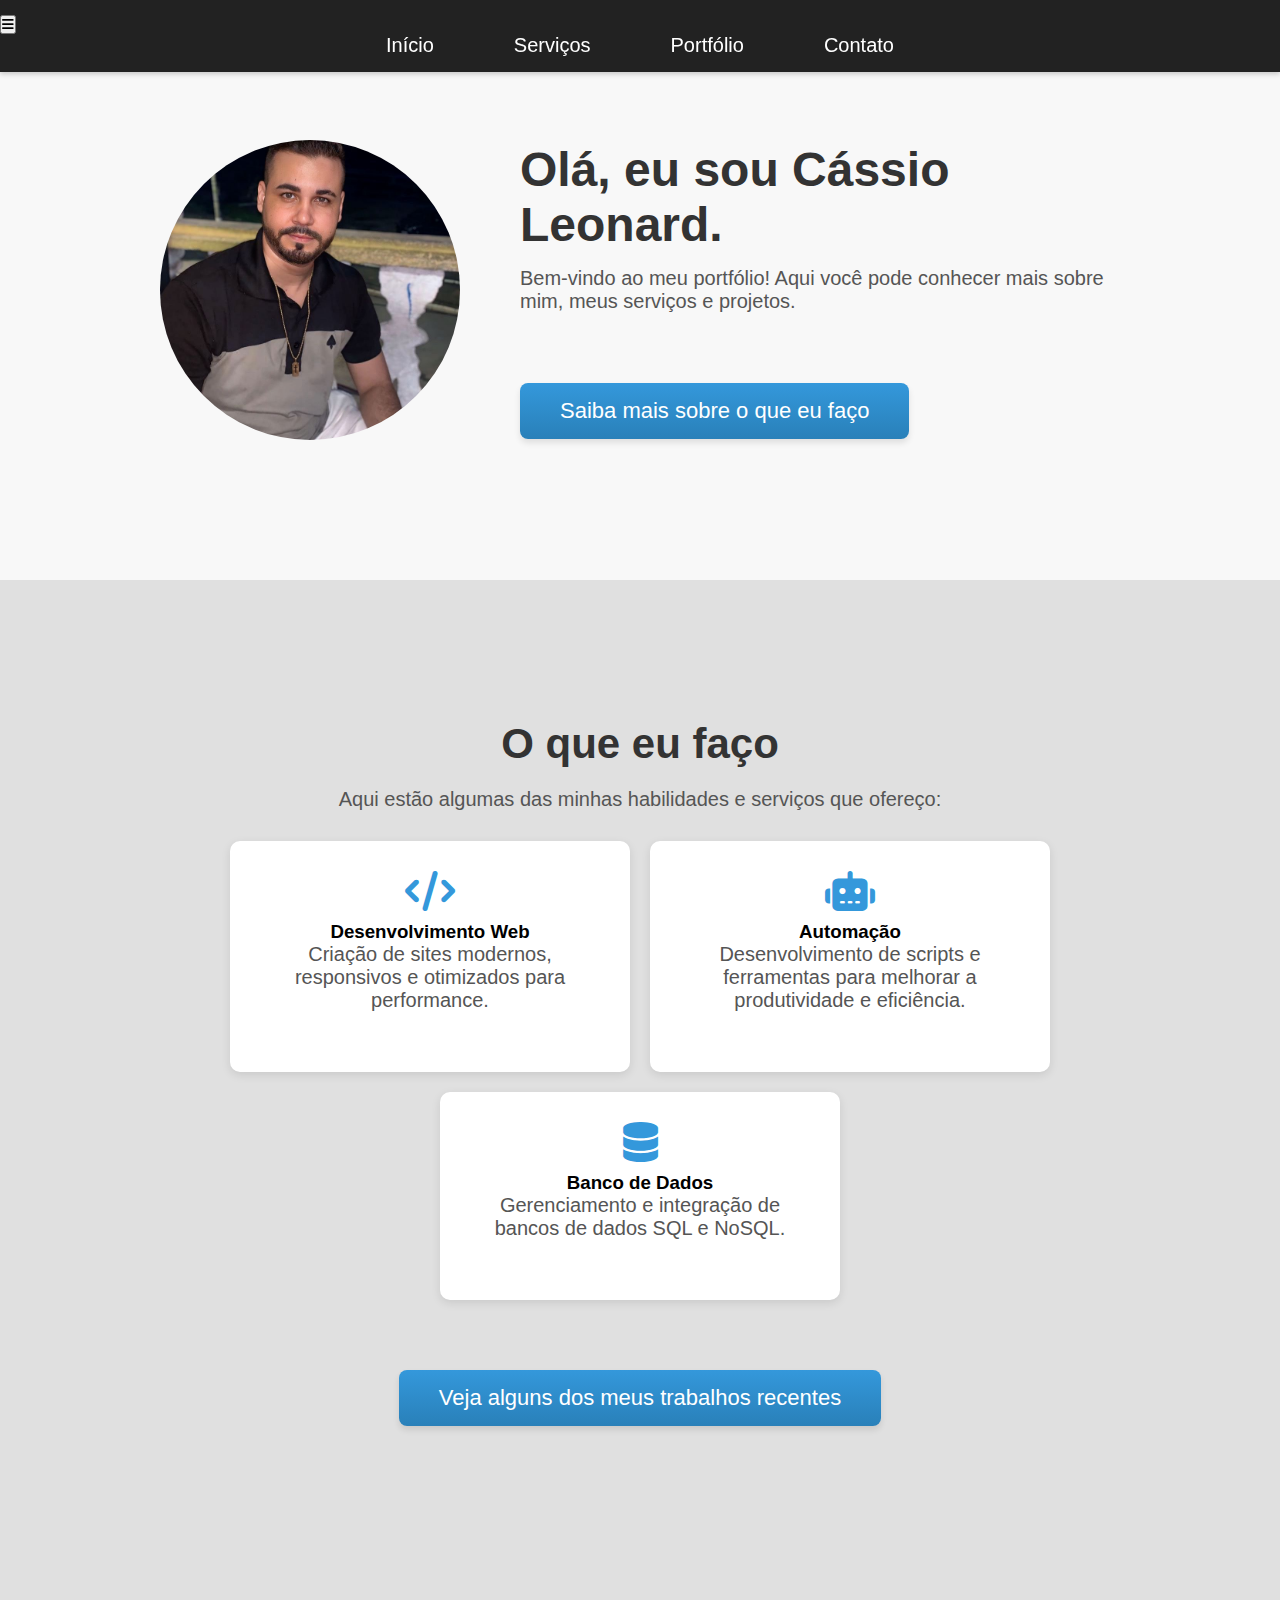
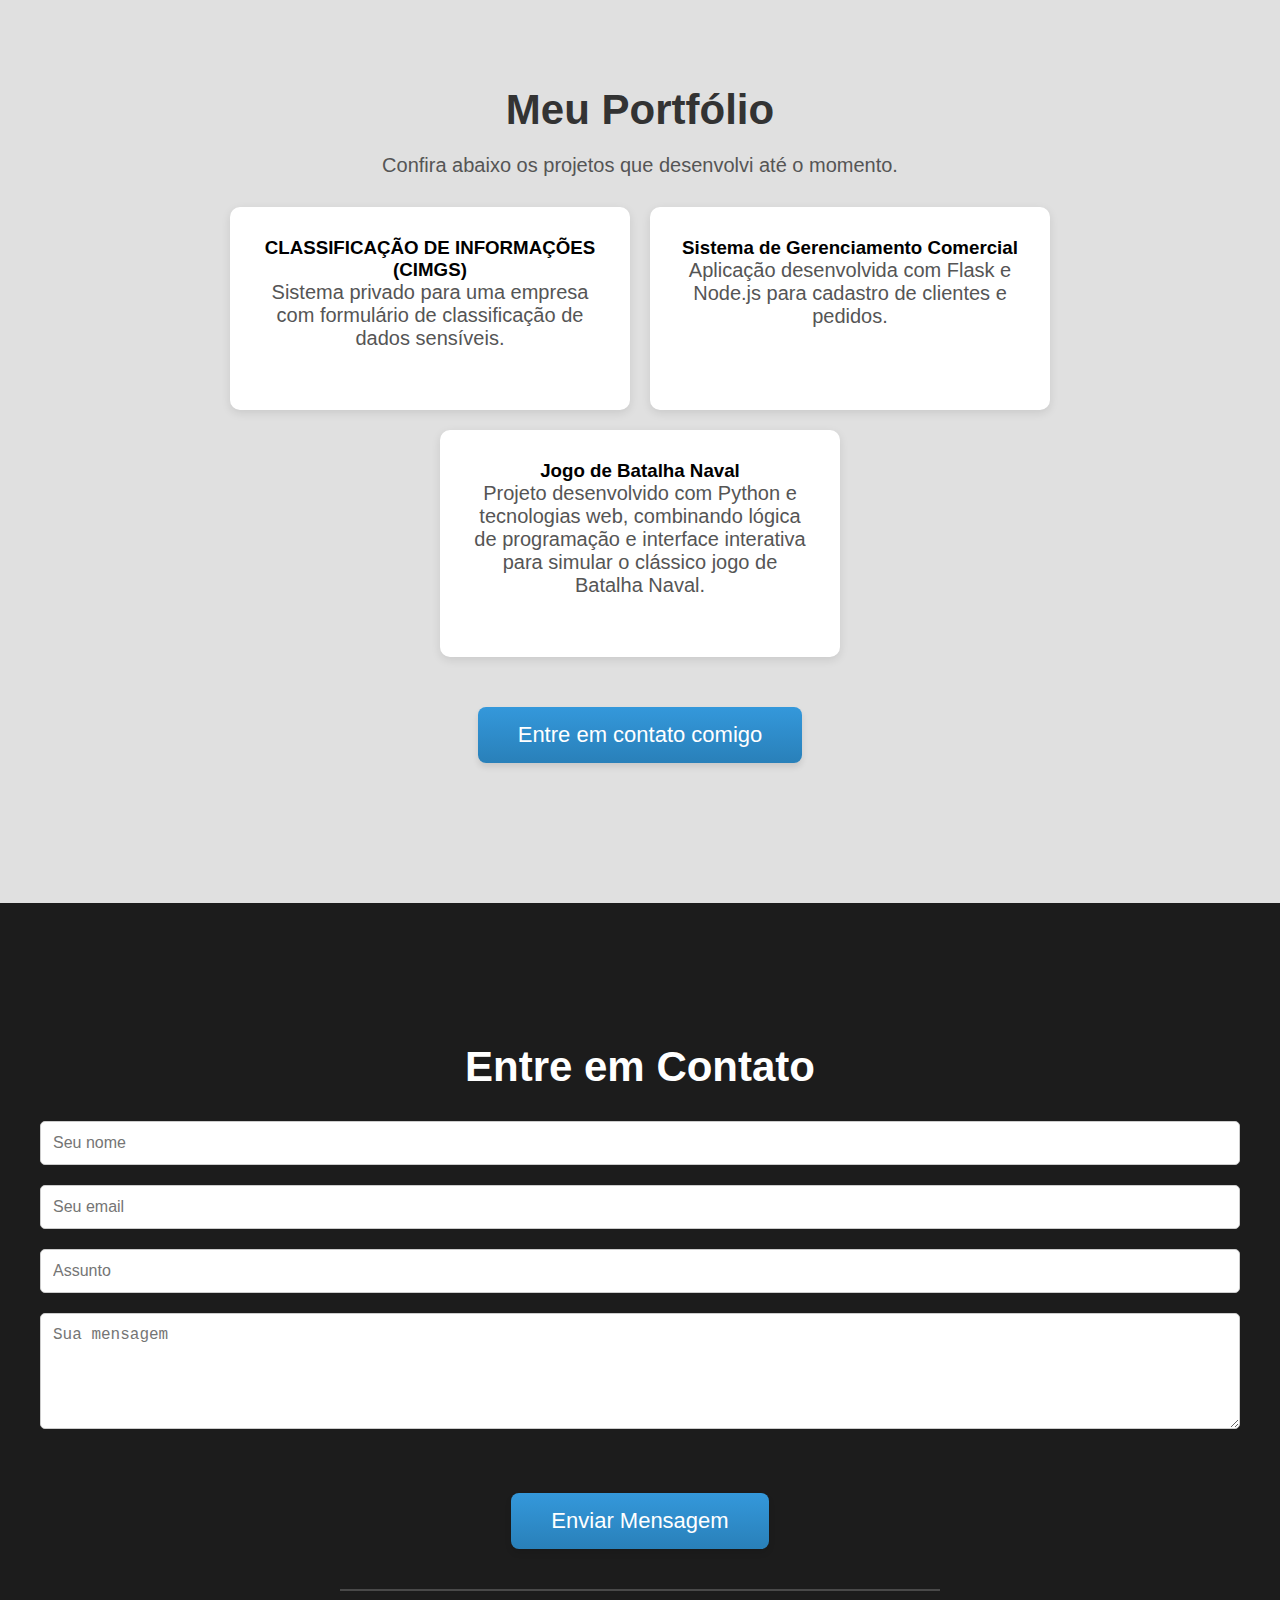
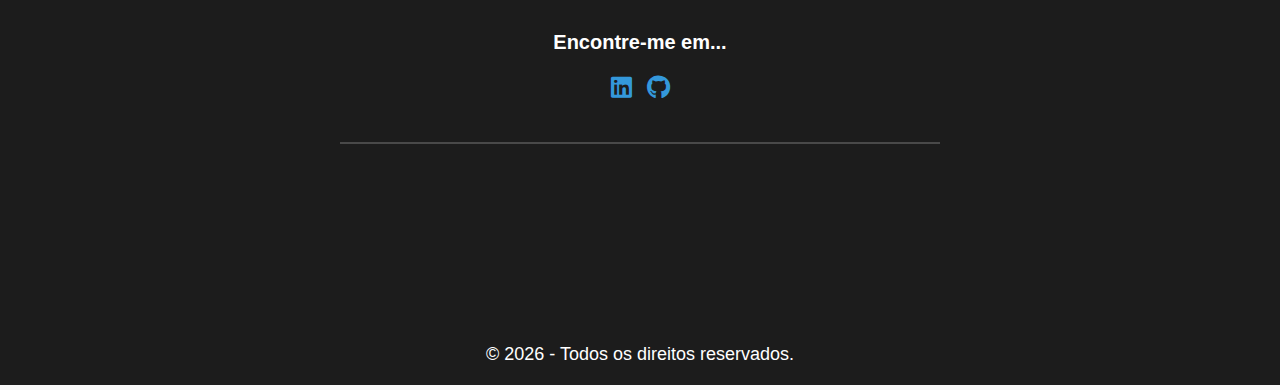
<file: index.html>
<!DOCTYPE html>
<html lang="pt-BR">
<head>
    <meta charset="UTF-8" />
    <meta name="viewport" content="width=device-width, initial-scale=1" />
    <title>Portfólio - Cássio Leonard</title>
    <link rel="stylesheet" href="css/portfolio.css" />
    <!-- FontAwesome para os ícones -->
    <link
      rel="stylesheet"
      href="https://cdnjs.cloudflare.com/ajax/libs/font-awesome/6.4.2/css/all.min.css"
    />
    <!-- Carregar o JavaScript -->
    <script src="js/portfolio.js" defer></script>
</head>

<body>
    <!-- Barra de Navegação -->
    <header>
    <nav class="navbar">
        <div class="nav-container">
        <button class="menu-toggle" aria-label="Abrir menu">
            <i class="fa fa-bars"></i>
        </button>
        <ul class="menu">
            <li><a href="#home">Início</a></li>
            <li><a href="#services">Serviços</a></li>
            <li><a href="#portfolio">Portfólio</a></li>
            <li><a href="#contact">Contato</a></li>
        </ul>
        </div>
    </nav>
    </header>


    <!-- Seção Principal -->
    <section id="home" class="section">
        <div class="container home-content">
            <img
              src="img/foto.jpg"
              alt="Foto de Cássio Leonard"
              class="profile-pic"
            />

            <div class="text-content">
                <h1>
                    Olá, eu sou <span class="highlight">Cássio Leonard</span>.
                </h1>
                <p>
                    Bem-vindo ao meu portfólio! Aqui você pode conhecer mais sobre mim, meus serviços e projetos.
                </p>
                <a href="#services" class="btn">Saiba mais sobre o que eu faço</a>
            </div>
        </div>
    </section>

    <!-- Seção de Serviços -->
    <section id="services" class="section">
        <div class="container">
            <h2>O que eu faço</h2>
            <p>Aqui estão algumas das minhas habilidades e serviços que ofereço:</p>
            <div class="card-container" id="services-cards"></div>
        </div>

        <a href="#portfolio" class="btn">Veja alguns dos meus trabalhos recentes</a>
    </section>

    <!-- Seção de Portfólio -->
    <section id="portfolio" class="section">
        <div class="container">
            <h2>Meu Portfólio</h2>
            <p>Confira abaixo os projetos que desenvolvi até o momento.</p>
            <div class="card-container" id="portfolio-container"></div>
            <a href="#contact" class="btn">Entre em contato comigo</a>
        </div>
    </section>

    <!-- Seção de Contato -->
    <section id="contact" class="section dark">
        <div class="container">
            <h2>Entre em Contato</h2>
            <form action="https://formsubmit.co/cassio.leonard@gmail.com" method="POST">
                <!-- Desativa o captcha e redireciona para uma página de agradecimento -->
                <input type="hidden" name="_captcha" value="false">
                <input type="hidden" name="_next" value="https://cassionuness.github.io/CassioNuness-Portfolio_Cassio_Web/obrigado.html" />

                <input type="text" name="name" placeholder="Seu nome" required />
                <input type="email" name="email" placeholder="Seu email" required />
                <input type="text" name="subject" placeholder="Assunto" required />
                <textarea name="message" rows="5" placeholder="Sua mensagem" required></textarea>
                <button type="submit" class="btn">Enviar Mensagem</button>
            </form>


            <!-- Links sociais -->
            <div class="divider"></div>
            <p class="social-text">Encontre-me em...</p>
            <div class="social-links">
                <a href="https://www.linkedin.com/in/cassio-leonard/" target="_blank"
                  ><i class="fa-brands fa-linkedin"></i
                ></a>
                <a href="https://github.com/CassioNuness" target="_blank"
                  ><i class="fa-brands fa-github"></i
                ></a>
            </div>
            <div class="divider"></div>
        </div>
    </section>
</body>
</html>
</file>
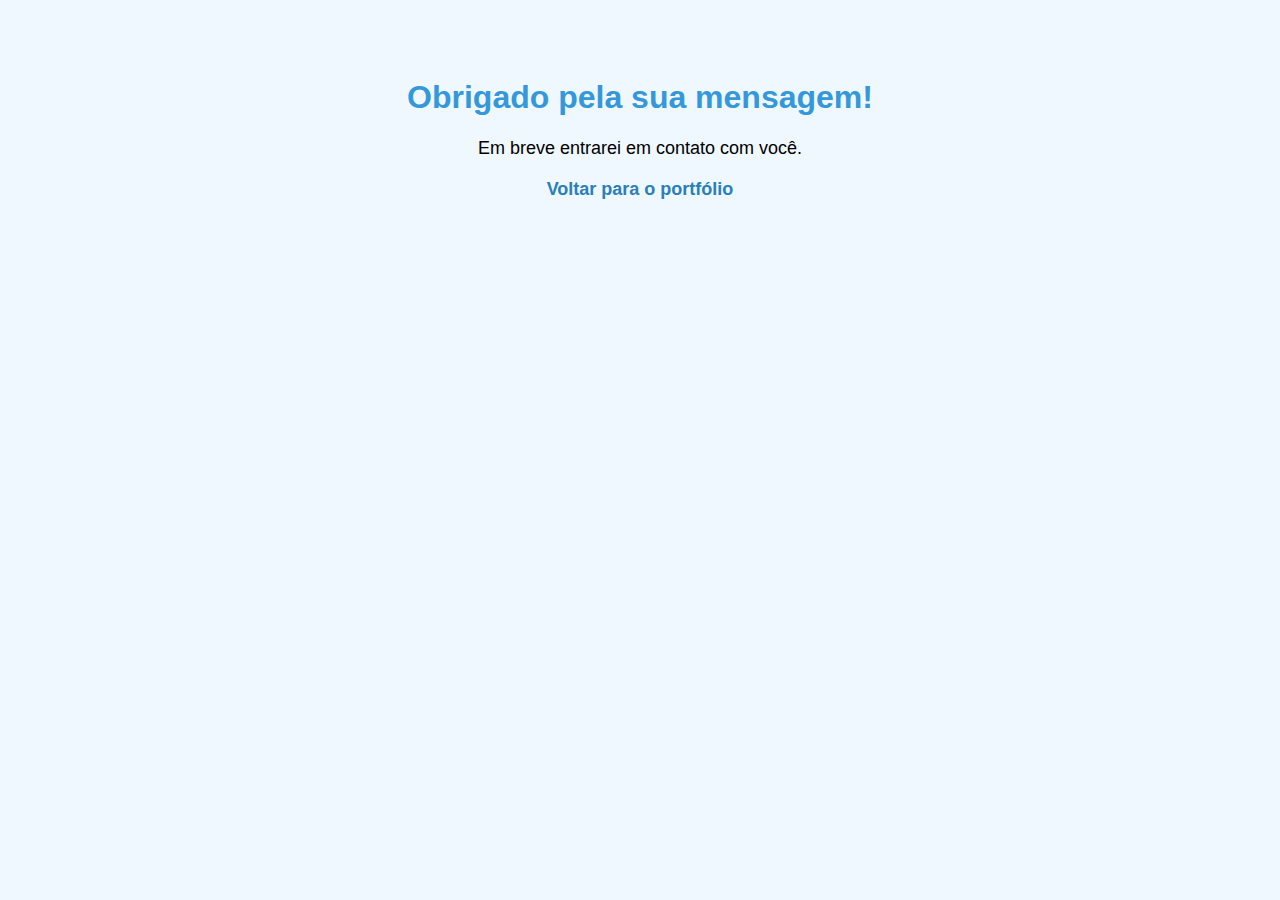
<file: obrigado.html>
<!DOCTYPE html>
<html lang="pt-BR">
<head>
  <meta charset="UTF-8" />
  <meta name="viewport" content="width=device-width, initial-scale=1" />
  <title>Mensagem Enviada</title>
  <style>
    body {
      background-color: #f0f8ff;
      font-family: Arial, sans-serif;
      text-align: center;
      padding: 50px;
    }
    h1 {
      color: #3498db;
    }
    p {
      font-size: 18px;
      margin-top: 20px;
    }
    a {
      color: #2980b9;
      text-decoration: none;
      font-weight: bold;
    }
    a:hover {
      text-decoration: underline;
    }
  </style>
</head>
<body>
  <h1>Obrigado pela sua mensagem!</h1>
  <p>Em breve entrarei em contato com você.</p>
  <p><a href="index.html">Voltar para o portfólio</a></p>
</body>
</html>
</file>
<file: css/portfolio.css>
/* Definição de variáveis para cores */
:root {
    --primary-color: #3498db;
    --hover-color: #2980b9;
    --black-matte: #1c1c1c;
    --white: #ffffff;
}

/* Reset de estilos básicos */
* {
    margin: 0;
    padding: 0;
    box-sizing: border-box;
}

body {
    font-family: Arial, sans-serif;
    background-color: #f8f8f8;
}

/* Navbar */
header {
    background-color: #222;
    padding: 15px 0;
    position: fixed;
    width: 100%;
    top: 0;
    z-index: 1000;
    box-shadow: 0 2px 5px rgba(0, 0, 0, 0.2);
}

nav ul {
    display: flex;
    justify-content: center;
    gap: 40px;
    list-style: none;
    padding: 0;
}

nav ul li a {
    color: white;
    font-size: 20px;
    padding: 12px 20px;
    text-decoration: none;
    transition: 0.3s;
}

nav ul li a:hover {
    background-color: var(--primary-color);
    border-radius: 5px;
}

/* Seções */
.section {
    padding: 120px 20px;
    text-align: center;
}

.container {
    max-width: 1400px;
    margin: 0 auto;
    padding: 20px;
}

/* Seção Principal - Imagem e Texto */
.home-content {
    display: flex;
    align-items: center;
    justify-content: center;
    gap: 60px;
    flex-wrap: wrap;
}

.home-content .text-content {
    max-width: 600px;
    text-align: left;
}

.profile-pic {
    width: 300px; /* Tamanho maior para dar mais destaque */ 
    height: 300px;
    border-radius: 50%;
    object-fit: cover;
}

/* Títulos e Parágrafos da Home */
.home-content h1 {
    font-size: 48px;
    font-weight: bold;
    color: #333;
    margin-bottom: 15px;
}

.home-content p {
    font-size: 20px;
    color: #555;
    margin-bottom: 20px;
}

/* Seções de Serviços e Portfólio */
#services, #portfolio {
    background-color: #e0e0e0;
}

#services h2, 
#portfolio h2 {
    font-size: 42px;
    font-weight: bold;
    margin-bottom: 20px;
    color: #333;
}

#services p, 
#portfolio p {
    font-size: 20px;
    color: #555;
    margin-bottom: 30px;
}

/* Seção de Contato */
#contact {
    background-color: var(--black-matte);
    color: white;
}

#contact h2 {
    font-size: 42px;
    font-weight: bold;
    margin-bottom: 20px;
}

/* Divisórias */
.divider {
    width: 50%;              /* Ajuste conforme necessário */
    height: 2px;
    background-color: rgba(255, 255, 255, 0.2);
    margin: 40px auto;       /* Espaçamento vertical e centralização */
}

/* Cards */
.card-container {
    display: flex;
    justify-content: center;
    flex-wrap: wrap;
    gap: 20px;
}

.card {
    background-color: white;
    border-radius: 10px;
    box-shadow: 0 3px 10px rgba(0, 0, 0, 0.1);
    padding: 30px;
    max-width: 400px;
    text-align: center;
    transition: transform 0.3s;
}

.card:hover {
    transform: translateY(-5px);
}

.icon {
    font-size: 40px;
    color: var(--primary-color);
    margin-bottom: 10px;
}

/* Botões */
.btn {
    display: inline-block;
    font-size: 22px;
    padding: 15px 40px;
    background: linear-gradient(to bottom, #3498db, #2980b9);
    color: white;
    border: none;
    border-radius: 8px;
    text-decoration: none;
    transition: 0.3s;
    box-shadow: 0px 4px 6px rgba(0, 0, 0, 0.1);
    margin-top: 50px;
}

.btn:hover {
    background: linear-gradient(to bottom, #2980b9, #1f669b);
}

/* Formulário de contato */
input, textarea {
    width: 100%;
    padding: 12px;
    margin: 10px 0;
    border-radius: 5px;
    border: 1px solid #ccc;
    font-size: 16px;
}

/* Texto acima das redes sociais */
.social-text {
    font-size: 20px;
    font-weight: bold;
    margin-top: 20px; /* Ajusta a distância entre o botão e esse texto */
    margin-bottom: 20px;
    color: white;     /* Se o fundo for escuro, manter branco */
}

/* Redes sociais */
.social-links {
    display: flex;
    justify-content: center;
    gap: 15px;
    margin-top: 20px;
}

.social-links a {
    font-size: 24px;
    color: var(--primary-color);
    transition: 0.3s;
}

.social-links a:hover {
    color: var(--hover-color);
}

/* Responsividade */
@media (max-width: 768px) {
    .card-container {
        flex-direction: column;
        align-items: center;
    }

    nav ul {
        flex-direction: column;
        align-items: center;
        gap: 15px;
    }

    .home-content {
        flex-direction: column;
        text-align: center;
    }

    .home-content .text-content {
        text-align: center;
    }

    .profile-pic {
        width: 250px;
        height: 250px;
    }
}
</file>
